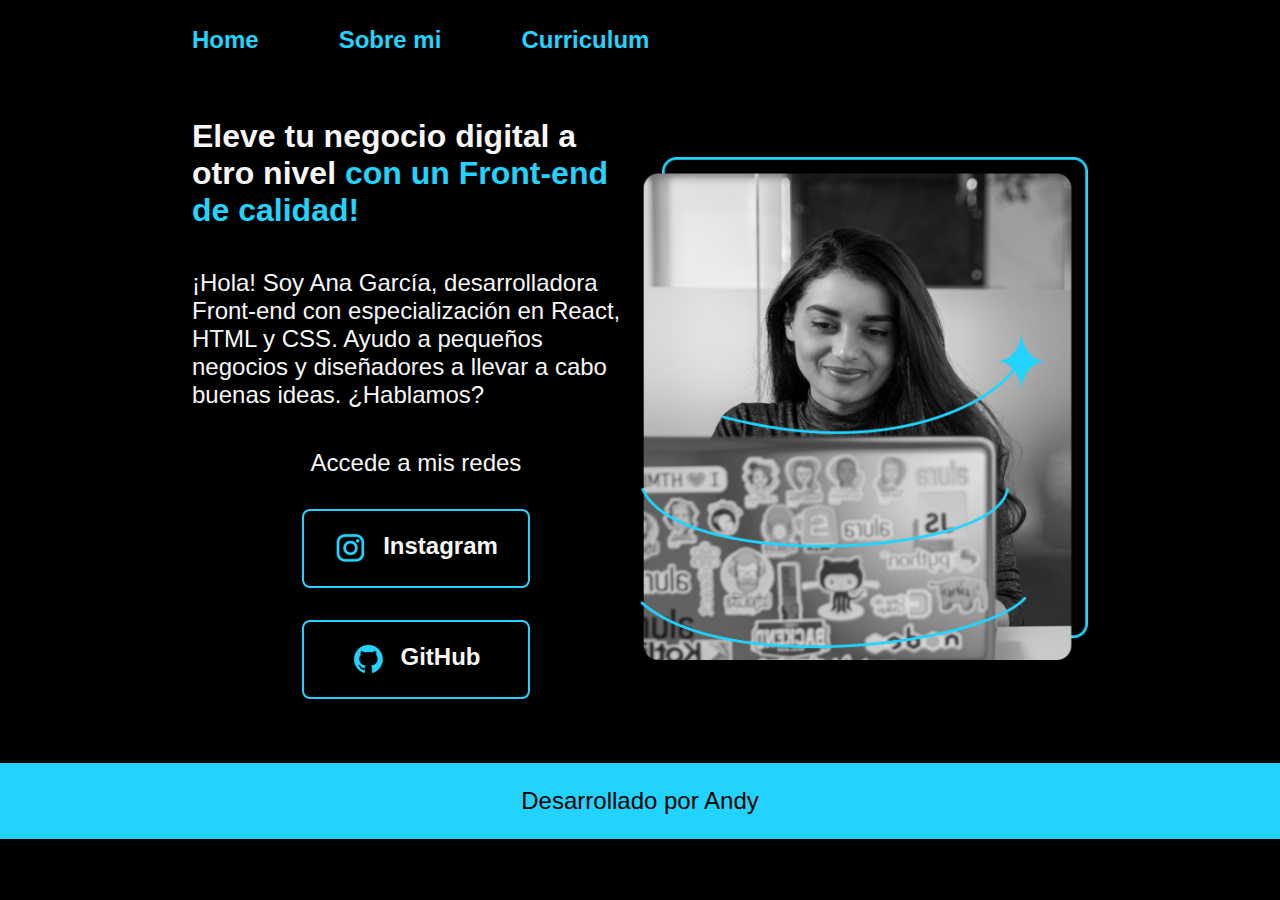
<file: index.html>
<!DOCTYPE html>
<html lang="es-cr">
<head>
    <meta charset="UTF-8">
    <meta name="viewport" content="width=device-width, initial-scale=1.0">
    <title>Portafolio</title>
    <link rel="stylesheet" href="./style/style.css">
</head>
<body>
    <header class="header">
        <nav class="header_menu">
            <a class="header_menu_link" href="./index.html">Home</a>
            <a class="header_menu_link" href="./about.html">Sobre mi</a>
            <a class="header_menu_link" href="./curriculum.html">Curriculum</a>
        </nav>
    </header>
    <main class="presentacion">
        <section class="presentacion__contenido">
            <h1 class="presentacion__contenido__titulo">
                Eleve tu negocio digital a otro nivel 
                <strong class="titulo-destaque">con un Front-end de calidad!
                </strong></h1>
                <p class="presentacion__contenido__texto">¡Hola! Soy Ana García, desarrolladora Front-end con
                    especialización en React, HTML y CSS. Ayudo a pequeños
                    negocios y diseñadores a llevar a cabo buenas ideas.
                    ¿Hablamos?

                </p>
                <div class="presentacion__enlaces">
                    <h2 class="presentacion__enlaces_subtitulo">Accede a mis redes</h2>
                    <a class="presentacion__enlaces__link" href="https://instagram.com/">
                        <img src="./assets/instagram.png" alt=""> Instagram</a>
                    <a class="presentacion__enlaces__link" href="https://github.com/">
                        <img src="./assets/github.png" alt=""> GitHub</a>
                </div>
        </section>
            <img class="imagen_principal" src="./assets/Imagem.png" alt="Foto de Ana García desarrolando un proyecto">
    </main>
    <footer class="footer">
        <p>Desarrollado por Andy</p>
    </footer>
</body>
</html>
</file>
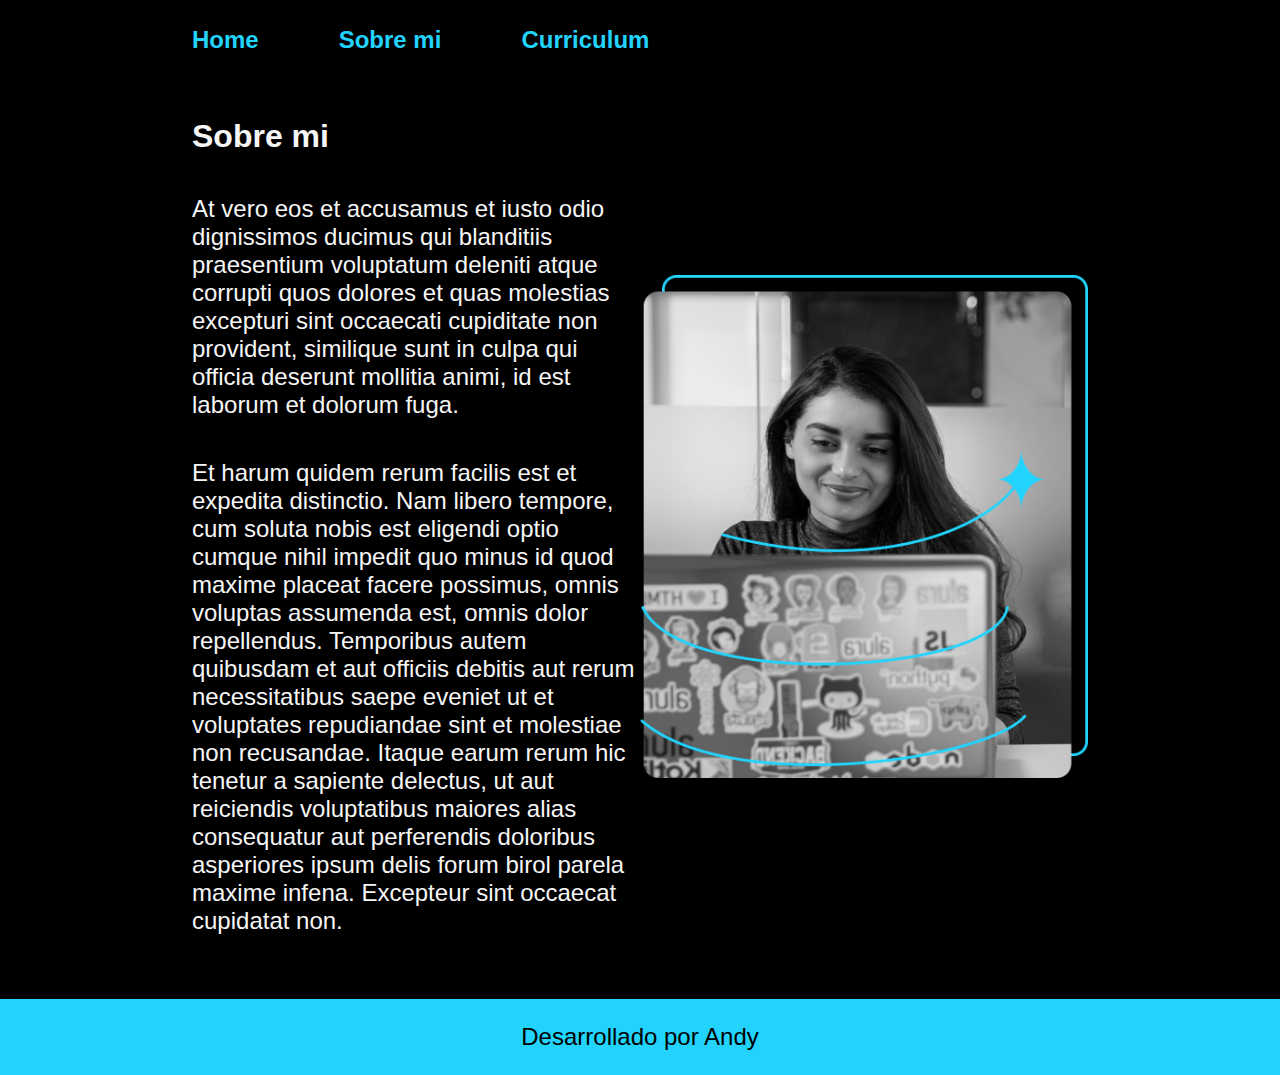
<file: about.html>
<!DOCTYPE html>
<html lang="es-mx">
<head>
    <meta charset="UTF-8">
    <meta name="viewport" content="width=device-width, initial-scale=1.0">
    <title>Sobre mi</title>
    <link rel="stylesheet" href="style/style.css">
</head>
<body>
    <header class="header">
        <nav class="header_menu">
            <a class="header_menu_link" href="./index.html">Home</a>
            <a class="header_menu_link" href="./about.html">Sobre mi</a>
            <a class="header_menu_link" href="./curriculum.html">Curriculum</a>
        </nav>
    </header>
    <main class="presentacion">
        <section class="presentacion__contenido">
            <h1 class="presentacion__contenido__titulo">Sobre mi</h1>
            <p class="presentacion__contenido__texto">At vero eos et accusamus et iusto odio dignissimos ducimus qui blanditiis praesentium voluptatum deleniti 
                atque corrupti quos dolores et quas molestias excepturi sint occaecati cupiditate non provident, similique sunt in culpa qui officia deserunt 
                mollitia animi, id est laborum et dolorum fuga.</p>
            <p class="presentacion__contenido__texto">Et harum quidem rerum facilis est et expedita distinctio. Nam libero tempore, cum soluta nobis est eligendi 
                optio cumque nihil impedit quo minus id quod maxime placeat facere possimus, omnis voluptas assumenda est, omnis dolor repellendus. 
                Temporibus autem quibusdam et aut officiis debitis aut rerum necessitatibus saepe eveniet ut et voluptates repudiandae sint et molestiae non recusandae. 
                Itaque earum rerum hic tenetur a sapiente delectus, ut aut reiciendis voluptatibus maiores alias consequatur aut perferendis doloribus 
                asperiores ipsum delis forum birol parela maxime infena. Excepteur sint occaecat cupidatat non.</p>

        </section>
        <img class="imagen_principal" src="./assets/Imagem.png" alt="Foto de Ana García desarrolando un proyecto">
    </main>
    <footer class="footer">
        <p>Desarrollado por Andy</p>
    </footer>
</body>
</html>
</file>
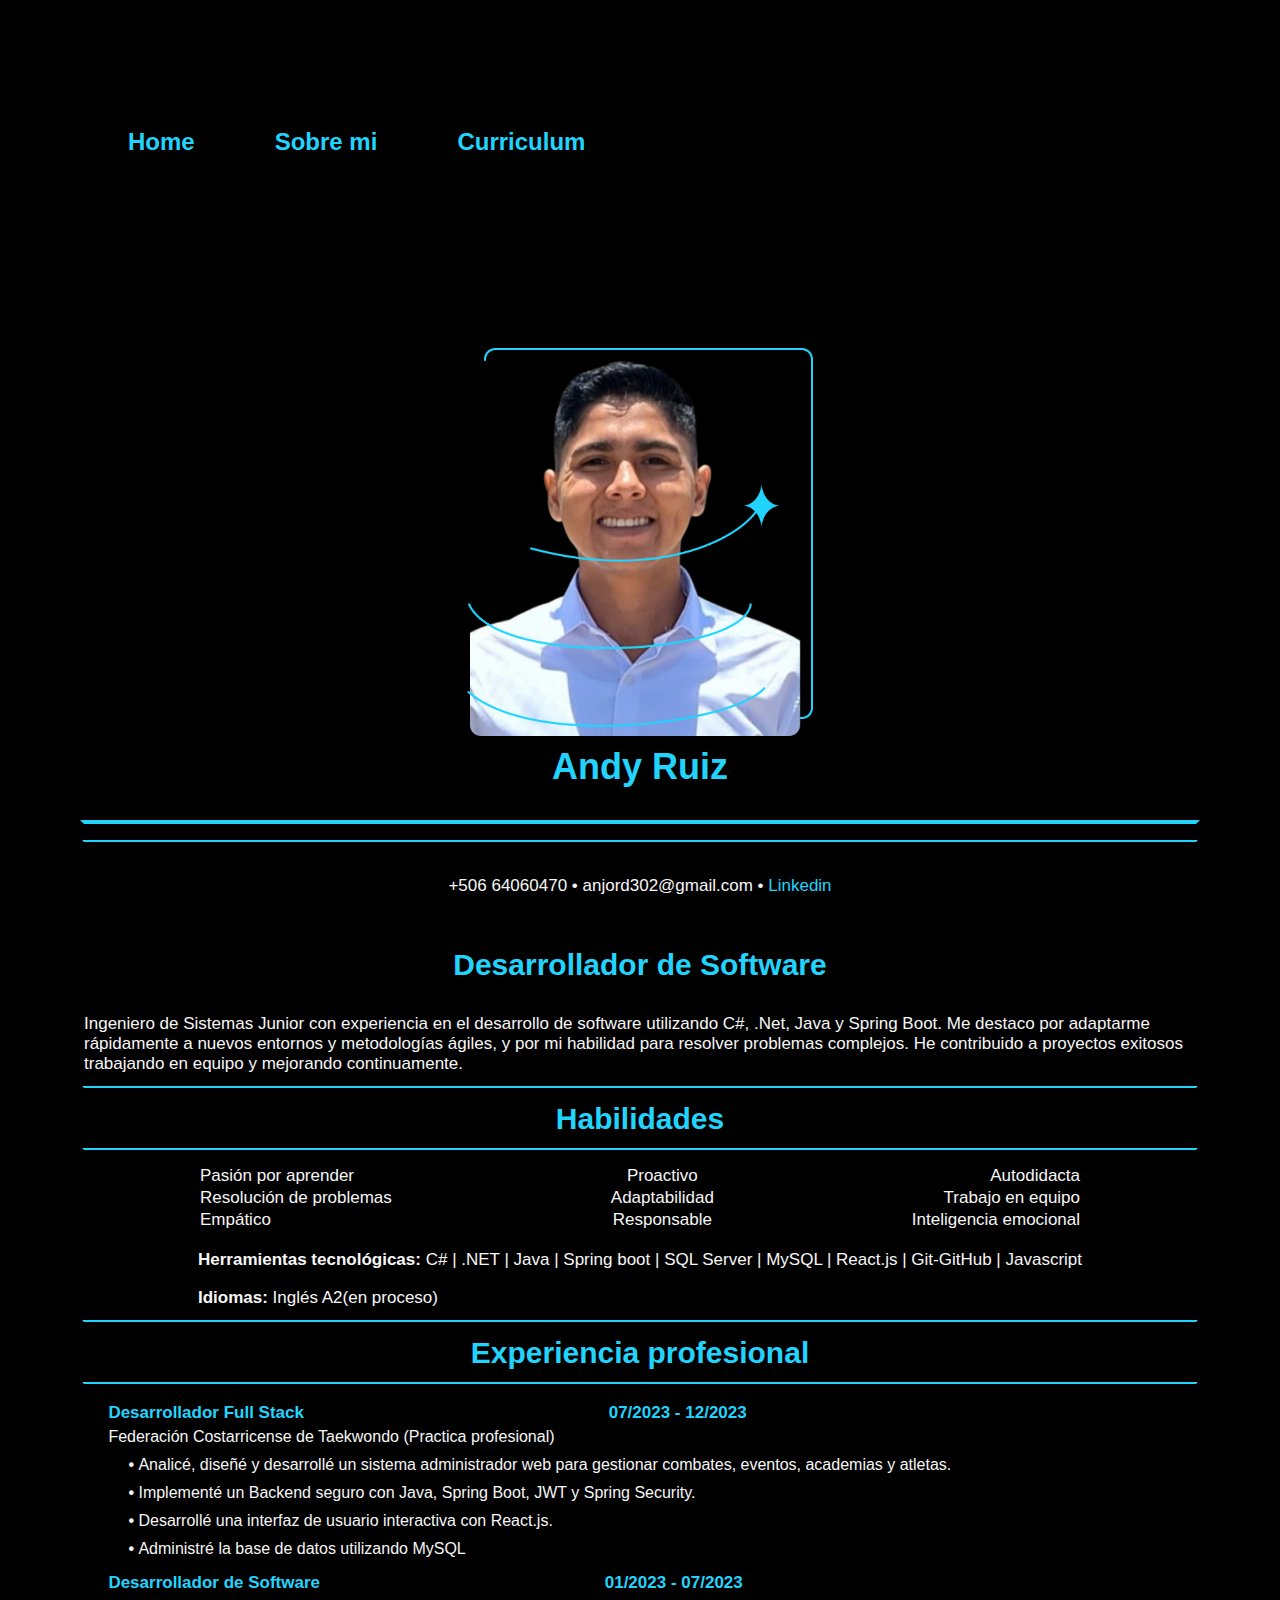
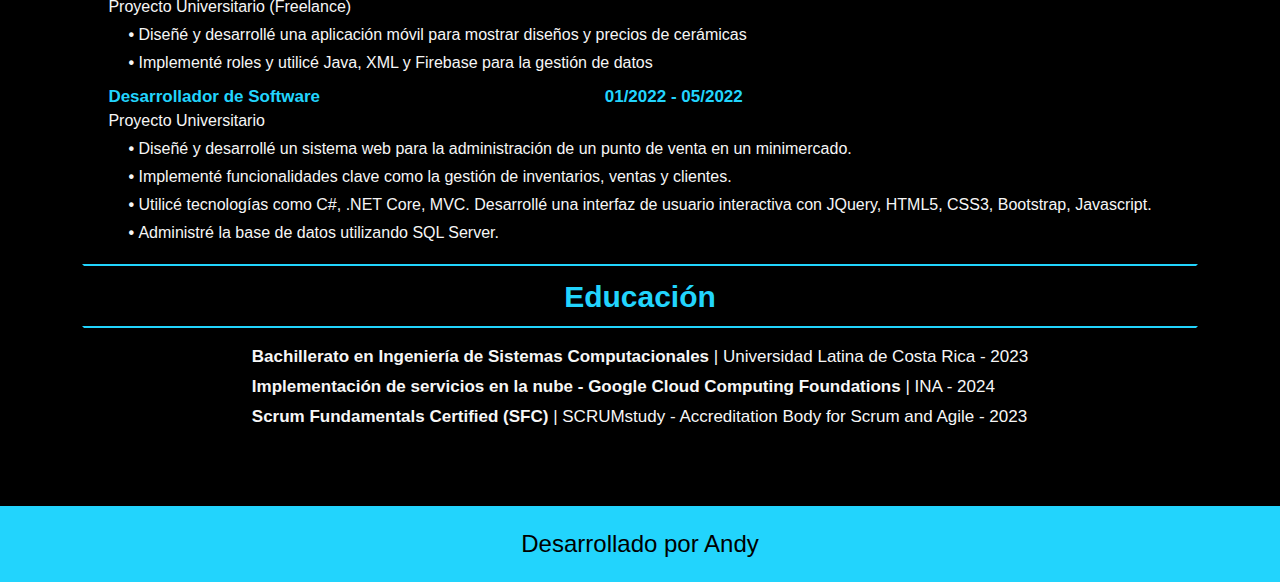
<file: curriculum.html>
<!DOCTYPE html>
<html lang="es-mx">
<head>
    <meta charset="UTF-8">
    <meta name="viewport" content="width=device-width, initial-scale=1.0">
    <title>CV</title>
    <link rel="stylesheet" href="style/style.css">
    <link rel="stylesheet" href="style/style_cv.css">
</head>
<body>
    
    <header class="header">
        <nav class="header_menu">
            <a class="header_menu_link" href="./index.html">Home</a>
            <a class="header_menu_link" href="./about.html">Sobre mi</a>
            <a class="header_menu_link" href="./curriculum.html">Curriculum</a>
        </nav>
    </header>
    
    <div class="">
        <main class="presentacion">
            <section class="presentacion__contenido">
                <section class="presentacion__contenido">
                    <div class="presentacion__border">
                        <h1 class="presentacion__contenido__titulo__curriculum">Andy Ruiz</h1>
                    <p class="border__line"></p>
                    <p class="border__line2"></p>
                        <p class="presentacion__contenido__texto__curriculum"> +506 64060470 • anjord302@gmail.com • 
                            <a class="presentacion__contenido__texto__linkedin"
                            href="https://www.linkedin.com/in/andy-josu%C3%A9-ruiz-d%C3%ADaz/">Linkedin</a>
                        </p>
        
                        <h2 class="presentacion__contenido__titulo2">Desarrollador de Software</h2>
                        <p class="presentacion__contenido__texto__curriculum2">Ingeniero de Sistemas Junior con experiencia en el desarrollo de software utilizando C#, .Net, Java y Spring Boot. 
                            Me destaco por adaptarme rápidamente a nuevos entornos y metodologías ágiles, y por mi habilidad para resolver
                            problemas complejos. He contribuido a proyectos exitosos trabajando en equipo y mejorando continuamente.</p>
                            
                            <p class="border__line2"></p>
                            <h2 class="presentacion__contenido__titulo2">Habilidades</h2>
                            <p class="border__line2"></p>
                        <div class="habilidades">
                            <table class="presentacion__contenido__texto__habilidades">
                                <tr>
                                    <td>Pasión por aprender </td>
                                    <td class="presentacion__contenido__texto__habilidades_center">Proactivo</td>
                                    <td class="presentacion__contenido__texto__habilidades_end">Autodidacta</td>
                                </tr>
                                <tr>
                                    <td>Resolución de problemas</td>
                                    <td class="presentacion__contenido__texto__habilidades_center">Adaptabilidad</td>
                                    <td class="presentacion__contenido__texto__habilidades_end">Trabajo en equipo</td>
                                </tr>
                                <tr>
                                    <td>Empático</td>
                                    <td class="presentacion__contenido__texto__habilidades_center">Responsable</td>
                                    <td class="presentacion__contenido__texto__habilidades_end">Inteligencia emocional</td>
                                </tr>
                            </table>
                            <br>
                            <p class="presentacion__contenido__texto__habilidades"> <strong>Herramientas tecnológicas: </strong>
                                C# | .NET | Java | Spring boot | SQL Server | MySQL | React.js | Git-GitHub | Javascript
                            </p>
                            <br>
                            <p class="presentacion__contenido__texto__habilidades"> <strong>Idiomas: </strong>Inglés A2(en proceso)</p>
                        </div>

                        <p class="border__line2"></p>
                        <h2 class="presentacion__contenido__titulo2">Experiencia profesional</h2>
                        <p class="border__line2"></p>
                        <div class="experiencia__laboral">
                            <div class="experiencia__laboral__1">
                                <p class="experiencia__laboral__color"><strong>Desarrollador Full Stack 
                                    <strong class="experiencia__laboral__color__end1"> 07/2023 - 12/2023</strong></strong></p>
                                <p class="experiencia__laboral__lugar">Federación Costarricense de Taekwondo (Practica profesional)</p>
                                <p class="experiencia__laboral__detalle"><strong>• </strong>
                                    Analicé, diseñé y desarrollé un sistema administrador web para gestionar combates, eventos, academias y 
                                    atletas.</p>
                                <p class="experiencia__laboral__detalle"><strong>• </strong>
                                    Implementé un Backend seguro con Java, Spring Boot, JWT y Spring Security.</p>
                                <p class="experiencia__laboral__detalle"><strong>• </strong>
                                    Desarrollé una interfaz de usuario interactiva con React.js.</p>
                                <p class="experiencia__laboral__detalle"><strong>• </strong>
                                    Administré la base de datos utilizando MySQL</p>
                            </div>

                            <div class="experiencia__laboral__1">
                                <p class="experiencia__laboral__color"><strong>Desarrollador de Software
                                    <strong class="experiencia__laboral__color__end"> 01/2023 - 07/2023</strong></strong></p>
                                <p class="experiencia__laboral__lugar">Proyecto Universitario (Freelance)</p>
                                <p class="experiencia__laboral__detalle"><strong>• </strong> 
                                    Diseñé y desarrollé una aplicación móvil para mostrar diseños y precios de cerámicas</p>
                                <p class="experiencia__laboral__detalle"><strong>• </strong>
                                    Implementé roles y utilicé Java, XML y Firebase para la gestión de datos</p>
                            </div>

                            <div class="experiencia__laboral__1">
                                <p class="experiencia__laboral__color"><strong>Desarrollador de Software
                                    <strong class="experiencia__laboral__color__end"> 01/2022 - 05/2022</strong></strong></p>
                                <p class="experiencia__laboral__lugar">Proyecto Universitario</p>
                                <p class="experiencia__laboral__detalle"><strong>• </strong>
                                    Diseñé y desarrollé un sistema web para la administración de un punto de venta en un minimercado. </p>
                                <p class="experiencia__laboral__detalle"><strong>• </strong>
                                    Implementé funcionalidades clave como la gestión de inventarios, ventas y clientes. </p>
                                <p class="experiencia__laboral__detalle"><strong>• </strong>
                                    Utilicé tecnologías como C#, .NET Core, MVC. Desarrollé una interfaz de usuario interactiva con JQuery, HTML5, 
                                    CSS3, Bootstrap, Javascript.</p>
                                <p class="experiencia__laboral__detalle"><strong>• </strong>
                                    Administré la base de datos utilizando SQL Server.</p>
                            </div>
                        </div>

                        <p class="border__line2"></p>
                        <h2 class="presentacion__contenido__titulo2">Educación</h2>
                        <p class="border__line2"></p>
                        <div class="educacion">
                            <p class="educacion_lugar"><strong>Bachillerato en Ingeniería de Sistemas Computacionales</strong> 
                                | Universidad Latina de Costa Rica - 2023</p>
                            <p class="educacion_lugar"><strong>Implementación de servicios en la nube - Google Cloud Computing Foundations</strong> 
                                | INA - 2024</p>
                            <p class="educacion_lugar"><strong>Scrum Fundamentals Certified (SFC)</strong> 
                                | SCRUMstudy - Accreditation Body for Scrum and Agile  - 2023</p>
                        </div>
                    </div>
                </section>
            </section>
            <img class="imagen_principal2" src="./assets/perfil.png" alt="Foto de mi perfil">
        </main>
    </div>

    <footer class="footer">
        <p>Desarrollado por Andy</p>
    </footer>
</body>
</html>
</file>
<file: style/style.css>
:root{
    --color-primario: #000000;
    --color-secundario: #22D4FD;
    --color-terciario: #F6F6F6;
    --fuente-montserrat: 'Montserrat', sans-serif;
    --fuente-krona: 'Krona One', sans-serif;
    --font--size-cv: 18px; 
}

* {
    padding: 0;
    margin:0;
}

body{
    box-sizing: border-box;
    background-color: var(--color-primario);
    color: var(--color-terciario);
}

.header{
    padding: 2% 0% 0% 15%;
}

.header_menu{
    display: flex;
    gap: 80px;
}

.header_menu_link{
    font-family: var(--fuente-montserrat);
    font-size: 1.5rem;
    font-weight: 600;
    color: var(--color-secundario);
    text-decoration: none;
}

.presentacion {
    padding: 5% 15%;
    display: flex;
    align-items: center;
    justify-content: space-between;
}

.presentacion__contenido{
    width: 50%;
    display: flex;
    flex-direction: column;
    gap: 40px;
}

.presentacion__contenido__titulo{
    font-size: 2rem;
    font-family: var(--fuente-krona);
}

.titulo-destaque {
    color: var(--color-secundario); 
}


.presentacion__contenido__texto{
    font-size: 1.5rem;
    font-family: var(--fuente-montserrat);
}

.presentacion__enlaces{
    display: flex;
    justify-content: space-between;
    flex-direction: column;
    align-items: center;
    gap: 32px;
}

.presentacion__enlaces__link{
    width: 50%;
    text-align: center;
    border-radius: 8px;
    font-size: 1.5rem;
    font-weight: 600;
    padding: 21.5px 0;
    text-decoration: none;
    color: var(--color-terciario);
    font-family: var(--fuente-montserrat);
    border: 2px solid var(--color-secundario);
    display: flex;
    justify-content: center;
    gap: 16px;
}

.presentacion__enlaces_subtitulo{
    font-family: var(--fuente-krona);
    font-size: 1.5rem;
    font-weight: 400;
}

.presentacion__enlaces__link:hover{
    background-color: #272727;
}

.titulo-destaque:hover{
    color: #00a1c5;
}

.imagen_principal:hover{
    background-color: #242424;
    border-radius: 10px;
}

.footer{
    background-color: var(--color-secundario);
    padding: 24px;
    color: var(--color-primario);
    text-align: center;
    font-family: var(--fuente-montserrat);
    font-size: 1.5rem;
    font-weight: 400;
}

.imagen_principal{
    width: 50%;
}

@media (max-width: 1200px) {
    
    .header{
        padding: 10%;  
    }
    .header__menu{
        justify-content: center;
    }
    .presentacion{
        flex-direction: column-reverse;
        padding: 5%;
    }
    
    .presentacion__contenido{
        width: auto;
    }
}

@media(max-width: 520px){
    .header{
        padding: 5%;  
    }
    .header_menu{
        justify-content: center;
        gap: 80px;
    }
}

@media(max-width: 480px){
  
    .header_menu{
        justify-content: center;
        gap: 50px;
    }
}

@media(max-width: 410px){
  
    .header_menu{
        justify-content: center;
        gap: 30px;
    }
}

@media(max-width: 370px){
  
    .header_menu{
        justify-content: center;
        gap: 10px;
    }
}
</file>
<file: style/style_cv.css>
:root{
    --color-primario: #000000;
    --color-secundario: #22D4FD;
    --color-terciario: #F6F6F6;
    --fuente-montserrat: 'Montserrat', sans-serif;
    --fuente-krona: 'Krona One', sans-serif;
    --font--size-cv: 17px; 
}

.border__line{
    width: 100%;
    border: 4px solid;
    border-color: #22D4FD #000000 #000000 #000000;
}

.border__line2{
    margin: -20px;
    width: 100%;
    border: 2px solid;
    border-color: #22D4FD #000000 #000000 #000000;
}

.presentacion__border{
    display: flex;
    justify-content: space-between;
    flex-direction: column;
    align-items: center;
    gap: 32px;
    border-radius: 20px;
    /* border: 2px solid var(--color-secundario); */
    padding: 10px 20px;
    width: 650px;
}

.presentacion__contenido__titulo__curriculum{
    font-size: 36px;
    font-family: var(--fuente-krona);
    text-align: center;
    color: var(--color-secundario); 

}

.presentacion__contenido__texto__curriculum{
    margin: 20px;
    font-size: var(--font--size-cv);
    font-family: var(--fuente-montserrat);
    text-align: center;
}

.presentacion__contenido__texto__linkedin{
    color: var(--color-secundario);
    text-decoration: none;
}

.presentacion__contenido__texto__linkedin:hover{
    color: #1caaca;
}


.presentacion__contenido__titulo2{
    font-size: 30px;
    font-family: var(--fuente-krona);
    text-align: center;
    color: var(--color-secundario); 
}

.presentacion__contenido__texto__curriculum2{
    font-size: var(--font--size-cv);
    font-family: var(--fuente-krona);
}

.habilidades{
    display: flex;
    justify-content: space-between;
    flex-direction: column;
    /* align-items: stretch; */
}

.presentacion__contenido__texto__habilidades{
    font-size: var(--font--size-cv);
    font-family: var(--fuente-montserrat);
}

.presentacion__contenido__texto__habilidades_center{
    text-align: center;
}

.presentacion__contenido__texto__habilidades_end{
    text-align: end;
}

.presentacion__contenido__texto__experiencia__laboral{
    font-size: var(--font--size-cv);
    font-family: var(--fuente-montserrat);
}

.experiencia__laboral__color{
    font-size: var(--font--size-cv);
    font-family: var(--fuente-montserrat);
    color: var(--color-secundario);
}

.experiencia__laboral__color__end1{
    margin-left: 300px;
}
.experiencia__laboral__color__end{
    margin-left: 280px;
}
.experiencia__laboral__1{
    padding: 5px;
    font-family: var(--fuente-montserrat);
    color: var(--color-terciario);
}

.experiencia__laboral__lugar{
    padding: 5px 0px;
}
.experiencia__laboral__detalle{
    padding: 5px 20px;
}



.educacion_lugar{
    padding: 5px;
    font-size: var(--font--size-cv);
    font-family: var(--fuente-krona);
}

.imagen_principal2{
    width: 30%;
}

@media (max-width: 1286px){
    .header{
        padding: 10%;  
    }
    .header__menu{
        justify-content: center;
    }
    .presentacion{
        flex-direction: column-reverse;
        padding: 5%;
    }
    
    .presentacion__contenido{
        width: auto;
    }

    .presentacion__border{
        width: auto;
    }
}

@media(max-width: 535px){
    .presentacion__border{
        width: 400px;
    }
}

@media(max-width: 460px){
    .presentacion__border{
        width: 350px;
    }
}

@media(max-width: 395px){
    .presentacion__border{
        width: 320px;
    }
}
</file>
